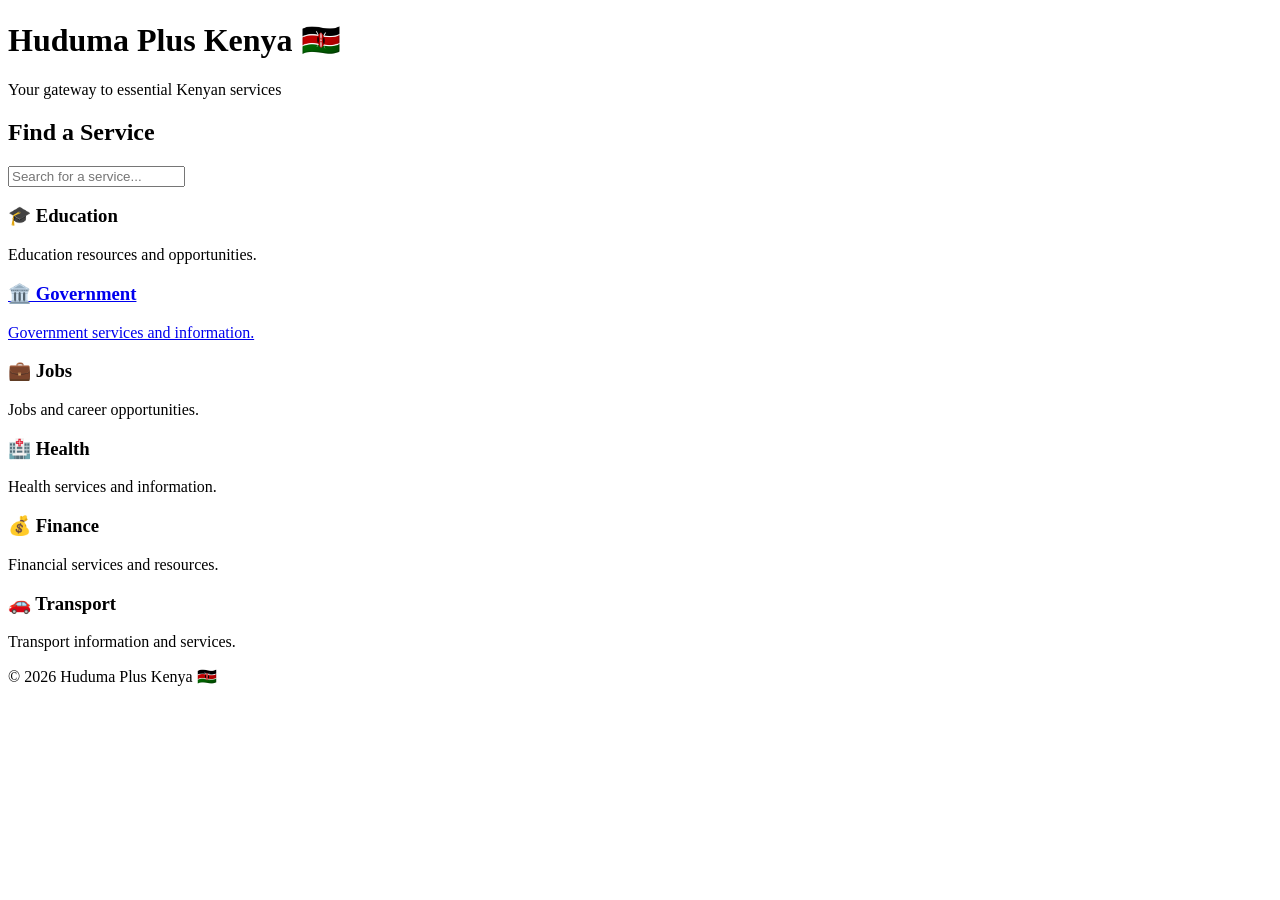
<file: index.html>
<!DOCTYPE html>
<html lang="en">
<head>
    <meta charset="UTF-8">
    <meta name="viewport" content="width=device-width, initial-scale=1.0">
    <title>Huduma Plus Kenya</title>
    <link rel="stylesheet" href="style.css">
</head>

<body>

    <header>
        <h1>Huduma Plus Kenya 🇰🇪</h1>
        <p>Your gateway to essential Kenyan services</p>
    </header>

    <main class="container">

        <div class="search-box">
            <h2>Find a Service</h2>
            <input type="text" id="search" placeholder="Search for a service...">
        </div>

        <div class="categories">

            <div

            <a href="education.html" class="category">
                <h3>🎓 Education</h3>
                <p>Education resources and opportunities.</p>
            <a href="government.html" class="category">
    <h3>🏛️ Government</h3>
    <p>Government services and information.</p>
            </a>

            <div class="category">
                <h3>💼 Jobs</h3>
                <p>Jobs and career opportunities.</p>
            </div>

            <div class="category">
                <h3>🏥 Health</h3>
                <p>Health services and information.</p>
            </div>

            <div class="category">
                <h3>💰 Finance</h3>
                <p>Financial services and resources.</p>
            </div>

            <div class="category">
                <h3>🚗 Transport</h3>
                <p>Transport information and services.</p>
            </div>

        </div>

    </main>

    <footer>
        <p>© 2026 Huduma Plus Kenya 🇰🇪</p>
    </footer>

    <script src="script.js"></script>

</body>
</html>
</file>
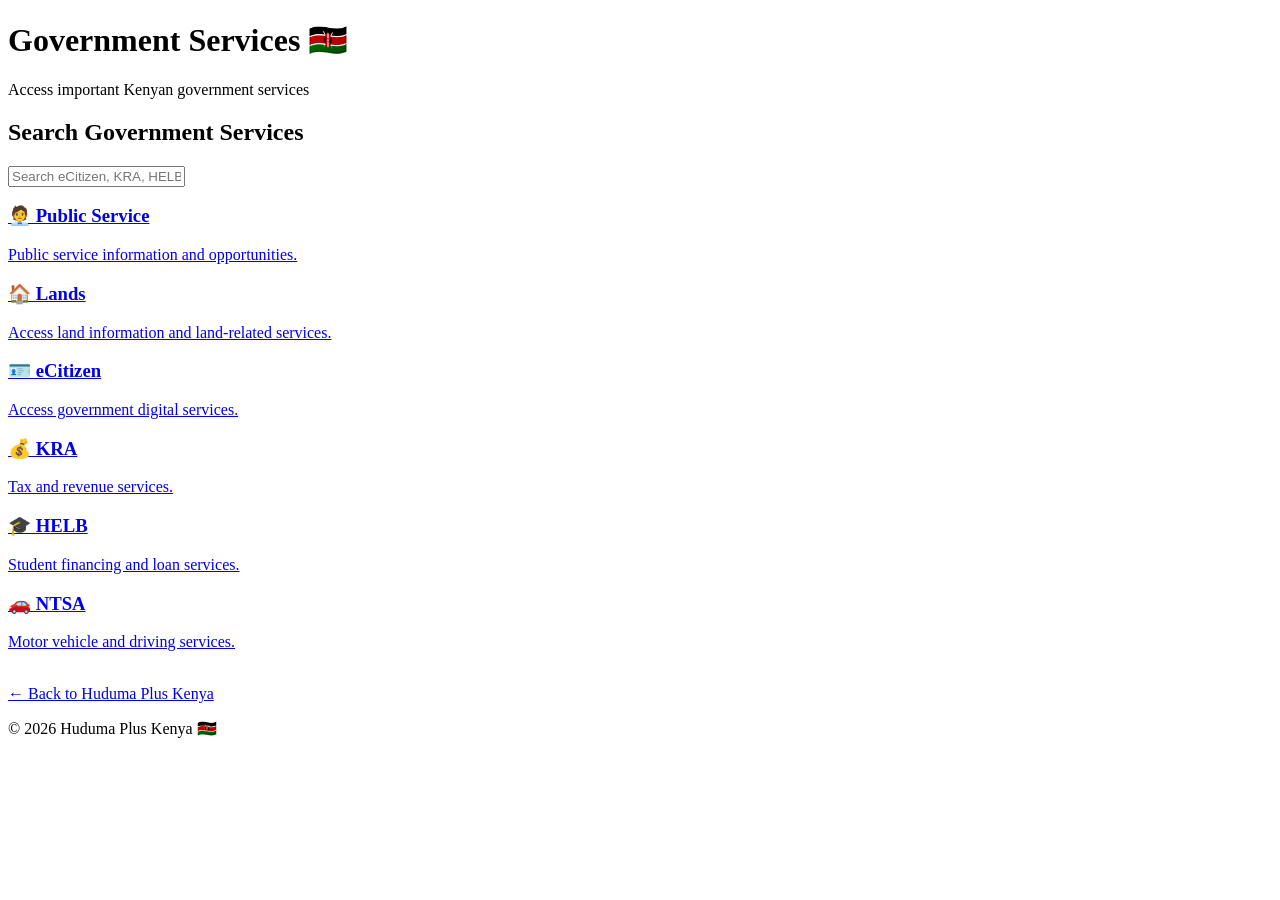
<file: government.html>
<!DOCTYPE html>
<html lang="en">

<head>
    <meta charset="UTF-8">
    <meta name="viewport" content="width=device-width, initial-scale=1.0">

    <title>Government Services | Huduma Plus Kenya</title>

    <link rel="stylesheet" href="style.css">
</head>

<body>

<header>
    <h1>Government Services 🇰🇪</h1>
    <p>Access important Kenyan government services</p>
</header>

<main class="container">
    <section class="search-box">
    <h2>Search Government Services</h2>
    <input
        type="text"
        id="governmentSearch"
        placeholder="Search eCitizen, KRA, HELB, NTSA..."
    >
    <a href="https://publicservice.go.ke/" class="category">
    <h3>🧑‍💼 Public Service</h3>
    <p>Public service information and opportunities.</p>
    </a>
    <a href="https://ardhisasa.lands.go.ke/" class="category">
    <h3>🏠 Lands</h3>
    <p>Access land information and land-related services.</p>
    </a>
    </section>

    <a href="https://www.ecitizen.go.ke/" class="category">
    <h3>🪪 eCitizen</h3>
    <p>Access government digital services.</p>
    </a>

<a href="https://itax.kra.go.ke/" class="category">
    <h3>💰 KRA</h3>
    <p>Tax and revenue services.</p>
</a>

<a href="https://www.helb.co.ke/" class="category">
    <h3>🎓 HELB</h3>
    <p>Student financing and loan services.</p>
    </a>

<a href="https://serviceportal.ntsa.go.ke/" class="category">
    <h3>🚗 NTSA</h3>
    <p>Motor vehicle and driving services.</p>
    </a>

    <br>

    <a href="index.html">← Back to Huduma Plus Kenya</a>

</main>

<footer>
    <p>© 2026 Huduma Plus Kenya 🇰🇪</p>
</footer>

<script src="script.js"></script>

</body>
</html>
</file>
<file: style.css>
.cards {
    display: grid;
    grid-template-columns: repeat(auto-fit, minmax(250px, 1fr));
    gap: 20px;
    margin-top: 25px;
}

.card {
    background: white;
    padding: 25px;
    border-radius: 15px;
    box-shadow: 0 4px 15px rgba(0, 0, 0, 0.08);
    transition: 0.3s ease;
}

.card:hover {
    transform: translateY(-5px);
}

.card h3 {
    margin-bottom: 10px;
}

.card p {
    color: #555;
    line-height: 1.6;
}

.card a {
    display: inline-block;
    margin-top: 15px;
    text-decoration: none;
    font-weight: bold;
}
</file>
